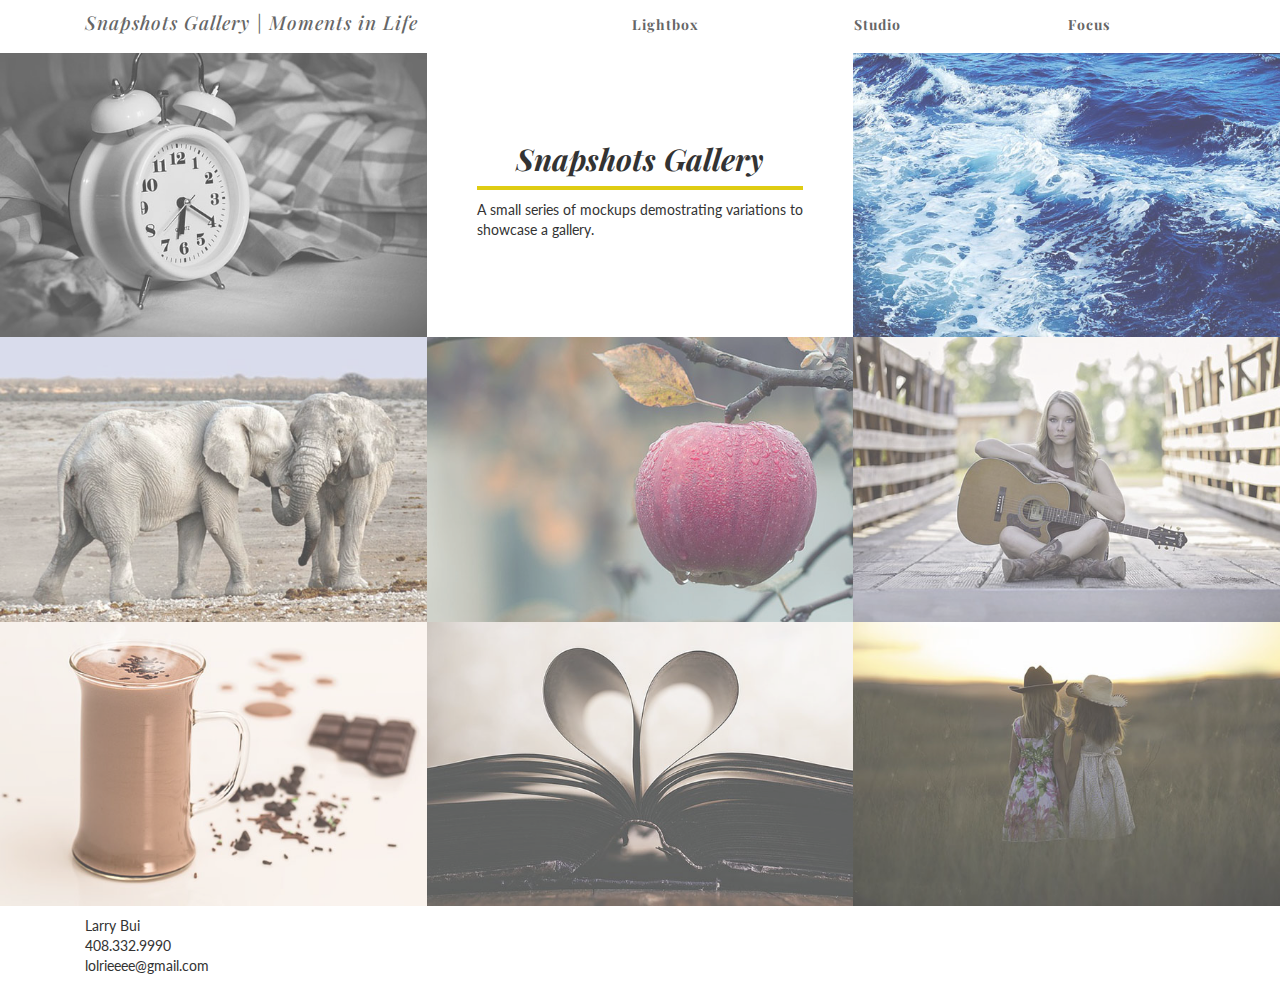
<file: index.html>
<!DOCTYPE html>
<html lang="en">
<head>
  <meta charset="UTF-8">
  <title>Snapshots | Moments in Life</title>
  <link rel="stylesheet" href="css/bootstrap.min.css">
  <link rel="stylesheet" href="css/style.css">
</head>
<body>

<!-- ================= NEED TO BE INLINE OR IT WILL CAUSE FLICKERING ================= -->
<script>document.getElementsByClassName('gallery1').className += ' fade-out';</script>
<script>document.getElementsByClassName('gallery2').className += ' fade-out';</script>
<script>document.getElementsByClassName('gallery3').className += ' fade-out';</script>
<script>document.getElementsByClassName('gallery4').className += ' fade-out';</script>
<script>document.getElementsByClassName('gallery5').className += ' fade-out';</script>
<script>document.getElementsByClassName('gallery6').className += ' fade-out';</script>
<script>document.getElementsByClassName('gallery7').className += ' fade-out';</script>
<script>document.getElementsByClassName('gallery8').className += ' fade-out';</script>
<script>document.getElementsByClassName('gallery9').className += ' fade-out';</script>




<!-- ================= NAVIGATION ================= -->
<div class="container-fluid navi-bg">
  <div class="container navi">
    <div class="col-md-5">
      <a href="index.html"><h1 class="logo">Snapshots Gallery | Moments in Life</h1></a>
    </div>

    <div id="navi-expand">X</div>

    <div class="col-md-7 col-sm-12 col-xs-12 right text-center expand" id="navi-collapse">
      <div class="col-md-4">
      <a href="lightbox.html">Lightbox</a>
      </div>
      <div class="col-md-4">
      <a href="studio.html">Studio</a>
      </div>
      <div class="col-md-4">
      <a href="focus.html">Focus</a>
      </div>
      <!--
      <div class="col-md-3">
      <a href="overlay.html">Overlay</a>
      </div>
      -->
    </div>
  </div>
</div>



<!-- ================= MAIN GALLERY ================= -->
<div class="container-fluid" id="main-gallery">

  <div class="gallery-fade">
    <div class="col-md-4 col-sm-6 col-lg-4 col-xs-12 gallery1 fade-out">
      <a href="https://pixabay.com/en/alarm-clock-stand-up-time-of-sleep-1193291/" target="blank">
        <img src="images/pic_01.jpg" alt="" class="img-responsive">
      </a>
    </div>
  </div>

  <div>
    <div class="col-md-4 col-sm-6 col-lg-4 col-xs-12 main">
      <h2 class="text-center name-border">Snapshots Gallery</h2>
      <p>A small series of mockups demostrating variations to showcase a gallery.</p>
    </div>
  </div>

  <div class="gallery-fade">
    <div class="col-md-4 col-sm-6 col-lg-4 col-xs-12 gallery2 fade-out">
      <a href="https://pixabay.com/en/wave-sea-water-blue-surf-1215449/" target="blank">
        <img src="images/pic_02.jpg" alt="" class="img-responsive">
      </a>
    </div>
  </div>

  <div class="gallery-fade">
    <div class="col-md-4 col-sm-6 col-lg-4 col-xs-12 gallery3 fade-out">
      <a href="https://pixabay.com/en/elephant-africa-namibia-nature-dry-1170108/" target="blank">
        <img src="images/pic_03.jpg" alt="" class="img-responsive">
      </a>
    </div>
  </div>

  <div class="gallery-fade">
    <div class="col-md-4 col-sm-6 col-lg-4 col-xs-12 gallery4 fade-out">
      <a href="https://pixabay.com/en/apple-fall-juicy-food-autumn-1122537/" target="blank">
        <img src="images/pic_04.jpg" alt="" class="img-responsive">
      </a>
    </div>
  </div>

  <div class="gallery-fade">
    <div class="col-md-4 col-sm-6 col-lg-4 col-xs-12 gallery6 fade-out">
      <a href="https://pixabay.com/en/guitar-country-girl-acoustic-guitar-944261/" target="blank">
        <img src="images/pic_06.jpg" alt="" class="img-responsive">
      </a>
    </div>
  </div>

  <div class="gallery-fade">
    <div class="col-md-4 col-sm-6 col-lg-4 col-xs-12 gallery7 fade-out">
      <a href="https://pixabay.com/en/hot-chocolate-drink-dairy-winter-1058197/" target="blank">
        <img src="images/pic_07.jpg" alt="" class="img-responsive">
      </a>
    </div>
  </div>

  <div class="gallery-fade">
    <div class="col-md-4 col-sm-6 col-lg-4 col-xs-12 gallery8 fade-out">
      <a href="https://pixabay.com/en/paper-romance-symbol-valentine-1100254/" target="blank">
        <img src="images/pic_08.jpg" alt="" class="img-responsive">
      </a>
    </div>
  </div>

  <div class="gallery-fade">
    <div class="col-md-4 col-sm-6 col-lg-4 col-xs-12 gallery9 fade-out">
      <a href="https://pixabay.com/en/sisters-summer-child-girls-931151/" target="blank">
        <img src="images/pic_09.jpg" alt="" class="img-responsive">
      </a>
    </div>
  </div>

<!-- END GALLERY -->
</div>






<!-- ================= FOOTER ================= -->
<div class="container footer">
  <div class="col-md-6">
    <p>
      Larry Bui <br/>
      408.332.9990 <br/>
      lolrieeee@gmail.com
    </p>
  </div>
</div>

<script src="https://ajax.googleapis.com/ajax/libs/jquery/1.11.3/jquery.min.js" type="text/javascript"></script>
<script src="js/bootstrap.min.js" type="text/javascript"></script>
<script src="js/script.js" type="text/javascript"></script>
</body>
</html>
</file>
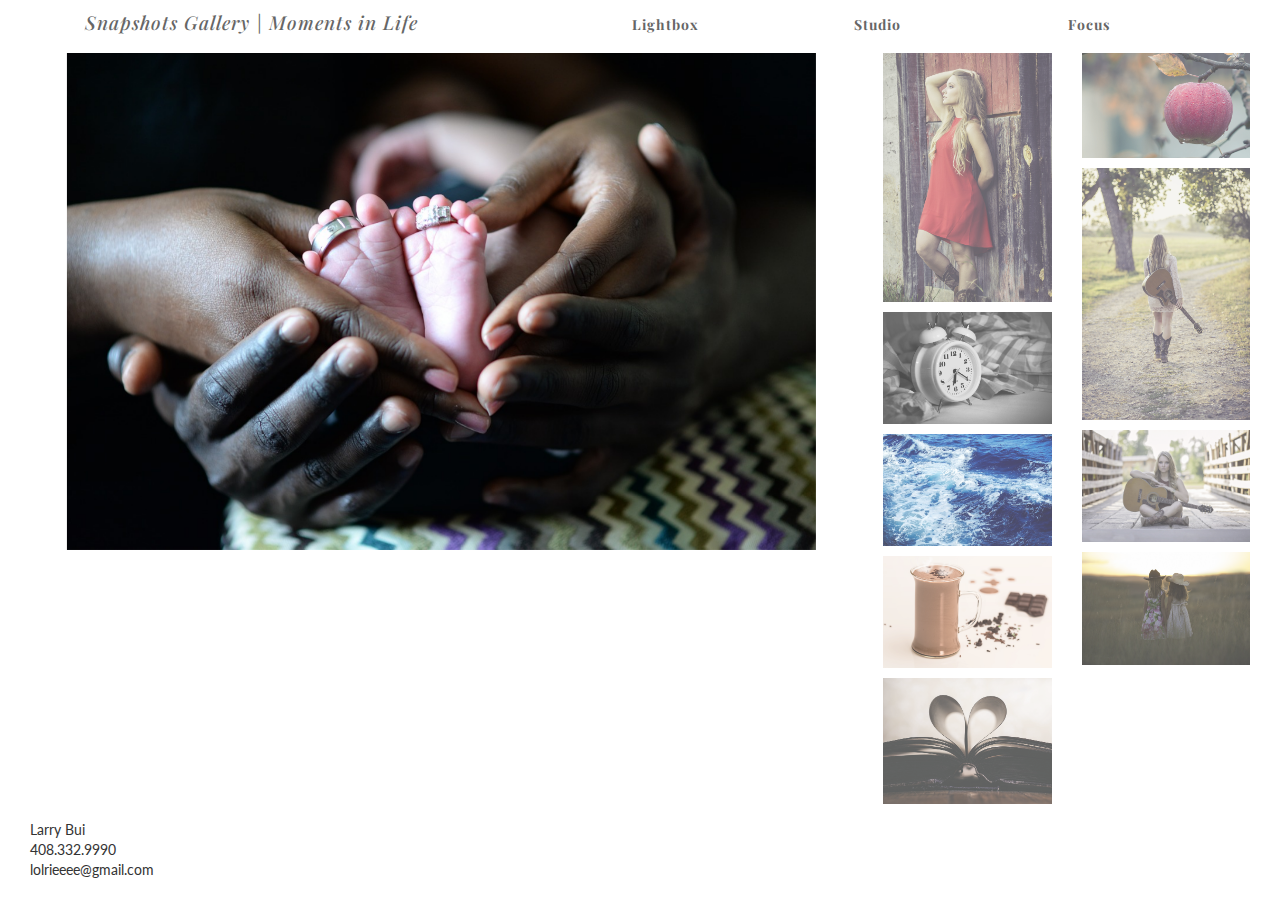
<file: focus.html>
<!DOCTYPE html>
<html lang="en">
<head>
  <meta charset="UTF-8">
  <title>Snapshots | Moments in Life</title>
  <link rel="stylesheet" href="css/bootstrap.min.css">
  <link rel="stylesheet" href="css/style.css">
</head>
<body>



<!-- ================= NAVIGATION ================= -->
<div class="container-fluid navi-bg focus-nav">
  <div class="container navi">
    <div class="col-md-5">
      <a href="index.html"><h1 class="logo">Snapshots Gallery | Moments in Life</h1></a>
    </div>

    <div id="navi-expand">X</div>

    <div class="col-md-7 col-sm-12 col-xs-12 right text-center expand" id="navi-collapse">
      <div class="col-md-4">
      <a href="lightbox.html">Lightbox</a>
      </div>
      <div class="col-md-4">
      <a href="studio.html">Studio</a>
      </div>
      <div class="col-md-4">
      <a href="focus.html">Focus</a>
      </div>
      <!--
      <div class="col-md-3">
      <a href="overlay.html">Overlay</a>
      </div>
      -->
    </div>
  </div>
</div>



<!-- ================= MAIN GALLERY ================= -->
<div class="container-fluid" id="main-gallery">

  <div class="col-md-8 col-sm-8 col-lg-8 col-xs-8 affix" id="focus-big">
    <img src="images/big_05.jpg" alt="" class="img-responsive testy">
  </div>

  <div class="col-md-4 col-sm-4 col-lg-4 col-xs-4" id="focus-gallery">
    <div class="col-md-6 col-sm-12 col-lg-6 col-xs-12">
      <a href="images/focus_01.jpg" class="big" target="blank"><img src="images/focus_01.jpg" alt="" class="img-responsive gallery-fade"></a>
      <a href="images/focus_02.jpg" class="big" target="blank"><img src="images/focus_02.jpg" alt="" class="img-responsive gallery-fade"></a>
      <a href="images/focus_03.jpg" class="big" target="blank"><img src="images/focus_03.jpg" alt="" class="img-responsive gallery-fade"></a>
      <a href="images/focus_07.jpg" class="big" target="blank"><img src="images/focus_07.jpg" alt="" class="img-responsive gallery-fade"></a>
      <a href="images/focus_08.jpg" class="big" target="blank"><img src="images/focus_08.jpg" alt="" class="img-responsive gallery-fade"></a>
    </div>

    <div class="col-md-6 col-sm-12 col-lg-6 col-xs-12">
      <a href="images/focus_04.jpg" class="big"><img src="images/focus_04.jpg" alt="" class="img-responsive gallery-fade"></a>
      <a href="images/focus_05.jpg" class="big"><img src="images/focus_05.jpg" alt="" class="img-responsive gallery-fade"></a>
      <a href="images/focus_06.jpg" class="big"><img src="images/focus_06.jpg" alt="" class="img-responsive gallery-fade"></a>
      <a href="images/focus_09.jpg" class="big"><img src="images/focus_09.jpg" alt="" class="img-responsive gallery-fade"></a>
    </div>
  </div>

<!-- END GALLERY -->
</div>

<!-- ================= FOOTER ================= -->
<div class="container footer focus-footer">
  <div class="col-md-6">
    <p>
      Larry Bui <br/>
      408.332.9990 <br/>
      lolrieeee@gmail.com
    </p>
  </div>
</div>




<script src="https://ajax.googleapis.com/ajax/libs/jquery/1.11.3/jquery.min.js" type="text/javascript"></script>
<script src="js/bootstrap.min.js" type="text/javascript"></script>
<script src="js/script.js" type="text/javascript"></script>
</body>
</html>
</file>
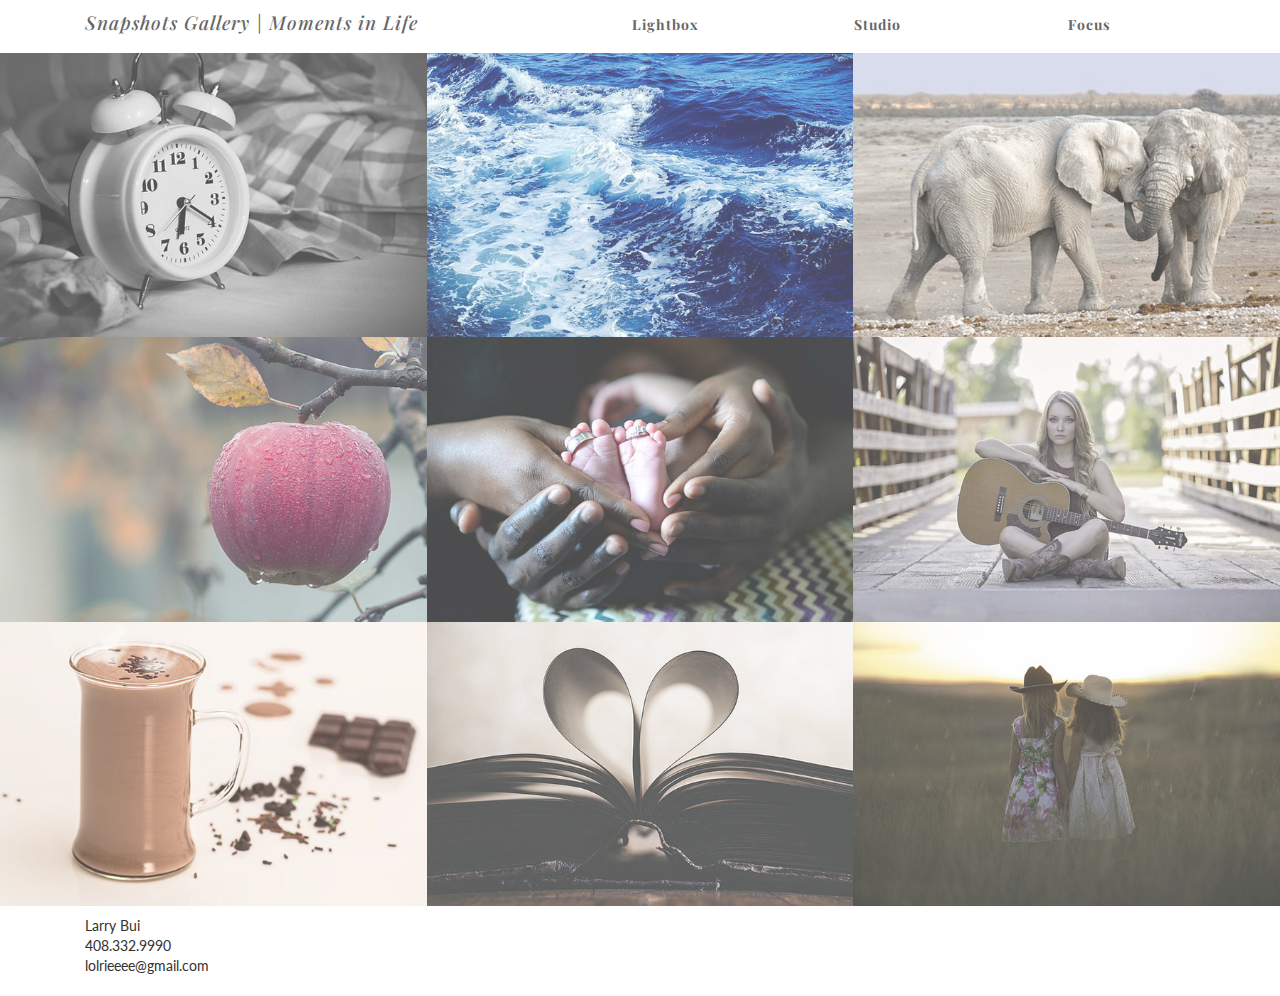
<file: lightbox.html>
<!DOCTYPE html>
<html lang="en">
<head>
  <meta charset="UTF-8">
  <title>Snapshots | Moments in Life</title>
  <link rel="stylesheet" href="css/bootstrap.min.css">
  <link rel="stylesheet" href="css/style.css">
</head>
<body>
  <!-- ================= NEED TO BE INLINE OR IT WILL CAUSE FLICKERING ================= -->
  <script>document.getElementsByClassName('gallerytest1').className += ' fade-out';</script>
  <script>document.getElementsByClassName('gallerytest2').className += ' fade-out';</script>
  <script>document.getElementsByClassName('gallerytest3').className += ' fade-out';</script>
  <script>document.getElementsByClassName('gallerytest4').className += ' fade-out';</script>
  <script>document.getElementsByClassName('gallerytest5').className += ' fade-out';</script>
  <script>document.getElementsByClassName('gallerytest6').className += ' fade-out';</script>
  <script>document.getElementsByClassName('gallerytest7').className += ' fade-out';</script>
  <script>document.getElementsByClassName('gallerytest8').className += ' fade-out';</script>
  <script>document.getElementsByClassName('gallerytest9').className += ' fade-out';</script>



  <!-- ================= OVERLAY ================= -->
    <div id="overlay">
      <div class="container">
        <div id="overlay-pic" class="col-md-8 col-xs-8 col-sm-8 col-lg-8 col-md-offset-2 col-sm-offset-2 col-xs-offset-2 col-lg-offset-2">
        </div>
      </div>
    </div>


  <!-- ================= NAVIGATION ================= -->
  <div class="container-fluid navi-bg">
    <div class="container navi">
      <div class="col-md-5">
        <a href="index.html"><h1 class="logo">Snapshots Gallery | Moments in Life</h1></a>
      </div>

      <div id="navi-expand">X</div>

      <div class="col-md-7 col-sm-12 col-xs-12 right text-center expand" id="navi-collapse">
        <div class="col-md-4">
        <a href="lightbox.html">Lightbox</a>
        </div>
        <div class="col-md-4">
        <a href="studio.html">Studio</a>
        </div>
        <div class="col-md-4">
        <a href="focus.html">Focus</a>
        </div>
        <!--
        <div class="col-md-3">
        <a href="overlay.html">Overlay</a>
        -->
        </div>
      </div>
    </div>
  </div>









<!-- ================= MAIN GALLERY ================= -->

<div class="container-fluid" id="main-gallery">
  <div class="gallery-fade">
    <div class="col-md-4 col-sm-6 col-lg-4 col-xs-12 gallery1 fade-out">
      <a href="images/big_01.jpg" class="lightbox">
        <img src="images/pic_01.jpg" alt="" class="img-responsive">
      </a>
    </div>
  </div>

  <div class="gallery-fade">
    <div class="col-md-4 col-sm-6 col-lg-4 col-xs-12 gallery4 fade-out">
      <a href="images/big_02.jpg" class="lightbox">
        <img src="images/pic_02.jpg" alt="" class="img-responsive">
      </a>
    </div>
  </div>

  <div class="gallery-fade">
    <div class="col-md-4 col-sm-6 col-lg-4 col-xs-12 gallery9 fade-out">
      <a href="images/big_03.jpg" class="lightbox">
        <img src="images/pic_03.jpg" alt="" class="img-responsive">
      </a>
    </div>
  </div>

  <div class="gallery-fade">
    <div class="col-md-4 col-sm-6 col-lg-4 col-xs-12 gallery6 fade-out">
      <a href="images/big_04.jpg" class="lightbox">
        <img src="images/pic_04.jpg" alt="" class="img-responsive">
      </a>
    </div>
  </div>

  <div class="gallery-fade">
    <div class="col-md-4 col-sm-6 col-lg-4 col-xs-12 gallery2 fade-out">
      <a href="images/big_05.jpg" class="lightbox">
        <img src="images/pic_05.jpg" alt="" class="img-responsive">
      </a>
    </div>
  </div>

  <div class="gallery-fade">
    <div class="col-md-4 col-sm-6 col-lg-4 col-xs-12 gallery8 fade-out">
      <a href="images/big_06.jpg" class="lightbox">
        <img src="images/pic_06.jpg" alt="" class="img-responsive">
      </a>
    </div>
  </div>

  <div class="gallery-fade">
    <div class="col-md-4 col-sm-6 col-lg-4 col-xs-12 gallery3 fade-out">
      <a href="images/big_07.jpg" class="lightbox">
        <img src="images/pic_07.jpg" alt="" class="img-responsive">
      </a>
    </div>
  </div>

  <div class="gallery-fade">
    <div class="col-md-4 col-sm-6 col-lg-4 col-xs-12 gallery5 fade-out">
      <a href="images/big_08.jpg" class="lightbox">
        <img src="images/pic_08.jpg" alt="" class="img-responsive">
      </a>
    </div>
  </div>

  <div class="gallery-fade">
    <div class="col-md-4 col-sm-6 col-lg-4 col-xs-12 gallery7 fade-out">
      <a href="images/big_09.jpg" class="lightbox">
        <img src="images/pic_09.jpg" alt="" class="img-responsive">
      </a>
    </div>
  </div>

<!-- END Body Container Fluid -->
</div>

<!-- ================= FOOTER ================= -->
<div class="container footer">
  <div class="col-md-6">
    <p>
      Larry Bui <br/>
      408.332.9990 <br/>
      lolrieeee@gmail.com
    </p>
  </div>
</div>

<script src="https://ajax.googleapis.com/ajax/libs/jquery/1.11.3/jquery.min.js" type="text/javascript"></script>
<script src="js/bootstrap.min.js" type="text/javascript"></script>
<script src="js/script.js" type="text/javascript"></script>
</body>
</html>
</file>
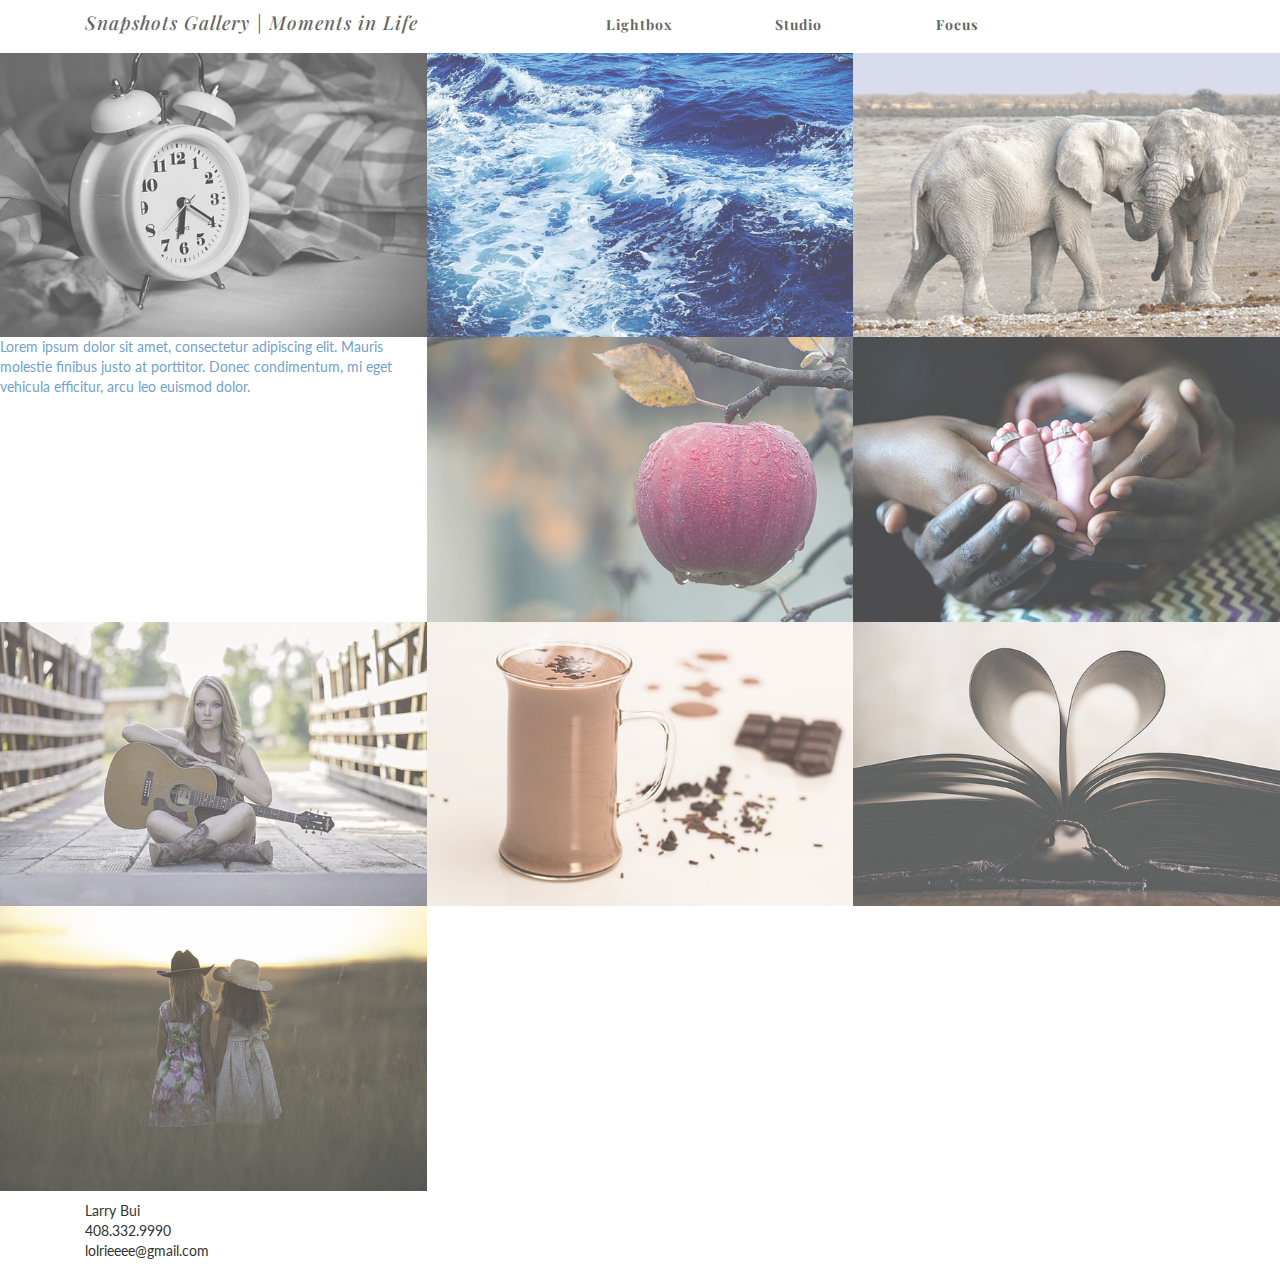
<file: overlay.html>
<!DOCTYPE html>
<html lang="en">
<head>
  <meta charset="UTF-8">
  <title>Snapshots | Moments in Life</title>
  <link rel="stylesheet" href="css/bootstrap.min.css">
  <link rel="stylesheet" href="css/style.css">
</head>
<body>
  <!-- ================= NEED TO BE INLINE OR IT WILL CAUSE FLICKERING ================= -->
  <script>document.getElementsByClassName('gallerytest1').className += ' fade-out';</script>
  <script>document.getElementsByClassName('gallerytest2').className += ' fade-out';</script>
  <script>document.getElementsByClassName('gallerytest3').className += ' fade-out';</script>
  <script>document.getElementsByClassName('gallerytest4').className += ' fade-out';</script>
  <script>document.getElementsByClassName('gallerytest5').className += ' fade-out';</script>
  <script>document.getElementsByClassName('gallerytest6').className += ' fade-out';</script>
  <script>document.getElementsByClassName('gallerytest7').className += ' fade-out';</script>
  <script>document.getElementsByClassName('gallerytest8').className += ' fade-out';</script>
  <script>document.getElementsByClassName('gallerytest9').className += ' fade-out';</script>



  <!-- ================= OVERLAY ================= -->
    <div id="overlay">
    <div id="overlay-pic">
    </div>
    </div>


  <!-- ================= NAVIGATION ================= -->
  <div class="container-fluid navi-bg">
    <div class="container navi">
      <div class="col-md-5">
        <a href="index.html"><h1 class="logo">Snapshots Gallery | Moments in Life</h1></a>
      </div>

      <div id="navi-expand">X</div>

      <div class="col-md-7 col-sm-12 col-xs-12 right text-center expand" id="navi-collapse">
        <div class="col-md-3">
        <a href="lightbox.html">Lightbox</a>
        </div>
        <div class="col-md-3">
        <a href="studio.html">Studio</a>
        </div>
        <div class="col-md-3">
        <a href="focus.html">Focus</a>
        </div>
        <!--
        <div class="col-md-3">
        <a href="overlay.html">Overlay</a>
        </div>
        -->
      </div>
    </div>
  </div>









<!-- ================= MAIN GALLERY ================= -->

<div class="container-fluid" id="main-gallery">
  <div class="gallery-fade">
    <div class="col-md-4 col-sm-6 col-lg-4 col-xs-12 gallery1 fade-out">
      <a href="images/pic_01.jpg" class="overlay">
        <img src="images/pic_01.jpg" alt="" class="img-responsive">
        <p>Lorem ipsum dolor sit amet, consectetur adipiscing elit. Mauris molestie finibus justo at porttitor. Donec condimentum, mi eget vehicula efficitur, arcu leo euismod dolor.</p>
      </a>
    </div>
  </div>

  <div class="gallery-fade">
    <div class="col-md-4 col-sm-6 col-lg-4 col-xs-12 gallery4 fade-out">
      <a href="images/pic_02.jpg" class="overlay">
        <img src="images/pic_02.jpg" alt="" class="img-responsive">
      </a>
    </div>
  </div>

  <div class="gallery-fade">
    <div class="col-md-4 col-sm-6 col-lg-4 col-xs-12 gallery9 fade-out">
      <a href="images/pic_03.jpg" class="overlay">
        <img src="images/pic_03.jpg" alt="" class="img-responsive">
      </a>
    </div>
  </div>

  <div class="gallery-fade">
    <div class="col-md-4 col-sm-6 col-lg-4 col-xs-12 gallery6 fade-out">
      <a href="images/pic_04.jpg" class="overlay">
        <img src="images/pic_04.jpg" alt="" class="img-responsive">
      </a>
    </div>
  </div>

  <div class="gallery-fade">
    <div class="col-md-4 col-sm-6 col-lg-4 col-xs-12 gallery2 fade-out">
      <a href="images/pic_05.jpg" class="overlay">
        <img src="images/pic_05.jpg" alt="" class="img-responsive">
      </a>
    </div>
  </div>

  <div class="gallery-fade">
    <div class="col-md-4 col-sm-6 col-lg-4 col-xs-12 gallery8 fade-out">
      <a href="images/pic_06.jpg" class="overlay">
        <img src="images/pic_06.jpg" alt="" class="img-responsive">
      </a>
    </div>
  </div>

  <div class="gallery-fade">
    <div class="col-md-4 col-sm-6 col-lg-4 col-xs-12 gallery3 fade-out">
      <a href="images/pic_07.jpg" class="overlay">
        <img src="images/pic_07.jpg" alt="" class="img-responsive">
      </a>
    </div>
  </div>

  <div class="gallery-fade">
    <div class="col-md-4 col-sm-6 col-lg-4 col-xs-12 gallery5 fade-out">
      <a href="images/pic_08.jpg" class="overlay">
        <img src="images/pic_08.jpg" alt="" class="img-responsive">
      </a>
    </div>
  </div>

  <div class="gallery-fade">
    <div class="col-md-4 col-sm-6 col-lg-4 col-xs-12 gallery7 fade-out">
      <a href="images/pic_09.jpg" class="overlay">
        <img src="images/pic_09.jpg" alt="" class="img-responsive">
      </a>
    </div>
  </div>

<!-- END Body Container Fluid -->
</div>

<!-- ================= FOOTER ================= -->
<div class="container footer">
  <div class="col-md-6">
    <p>
      Larry Bui <br/>
      408.332.9990 <br/>
      lolrieeee@gmail.com
    </p>
  </div>
</div>


<script src="https://ajax.googleapis.com/ajax/libs/jquery/1.11.3/jquery.min.js" type="text/javascript"></script>
<script src="js/bootstrap.min.js" type="text/javascript"></script>
<script src="js/script.js" type="text/javascript"></script>
</body>
</html>
</file>
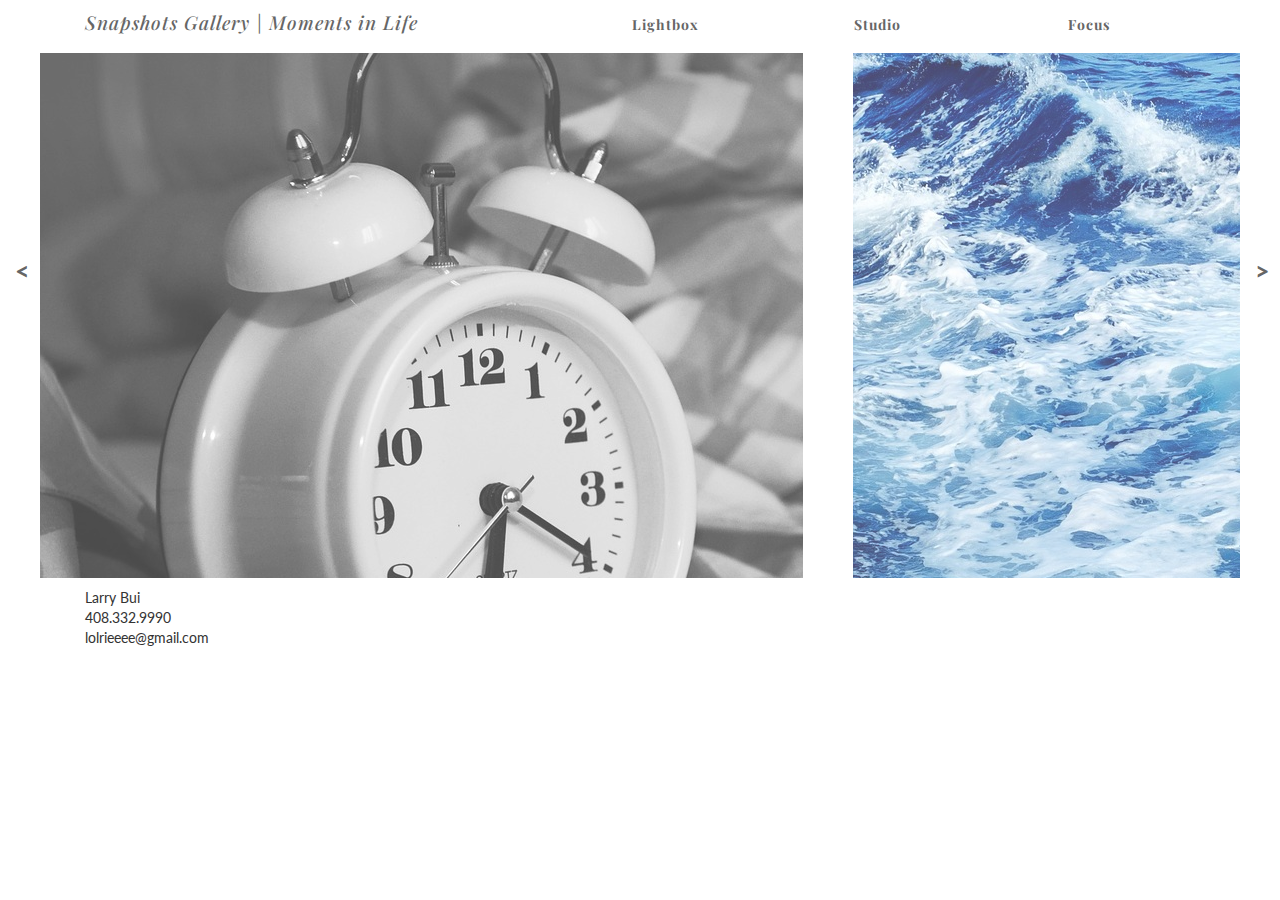
<file: studio.html>
<!DOCTYPE html>
<html lang="en">
<head>
  <meta charset="UTF-8">
  <title>Snapshots | Moments in Life</title>
  <link rel="stylesheet" href="css/bootstrap.min.css">
  <link rel="stylesheet" href="css/style.css">
</head>
<body>

<!-- ================= NEED TO BE INLINE OR IT WILL CAUSE FLICKERING ================= -->
<script>document.getElementsByClassName('gallery1').className += ' fade-out';</script>
<script>document.getElementsByClassName('gallery2').className += ' fade-out';</script>


<!-- ================= NAVIGATION ================= -->
<div class="container-fluid navi-bg">
  <div class="container navi">
    <div class="col-md-5">
      <a href="index.html"><h1 class="logo">Snapshots Gallery | Moments in Life</h1></a>
    </div>

    <div id="navi-expand">X</div>

    <div class="col-md-7 col-sm-12 col-xs-12 right text-center expand" id="navi-collapse">
      <div class="col-md-4">
      <a href="lightbox.html">Lightbox</a>
      </div>
      <div class="col-md-4">
      <a href="studio.html">Studio</a>
      </div>
      <div class="col-md-4">
      <a href="focus.html">Focus</a>
      </div>
      <!--
      <div class="col-md-3">
      <a href="overlay.html">Overlay</a>
      </div>
      -->
    </div>
  </div>
</div>



<!-- ================= GALLERY CONTROL ================= -->
<div class="col-md-1" id="big-previous"><p><</p>
</div>
<div class="col-md-1" id="big-next"><p>></p>
</div>


<!-- ================= MAIN GALLERY ================= -->
<div class="container-fluid" id="main-gallery">


  <div class="gallery-fade">
    <div class="col-md-8 col-sm-8 col-lg-8 col-xs-8 fade-out" id="big-left">
    </div>
  </div>

  <div class="gallery-fade">
    <div class="col-md-4 col-sm-4 col-lg-4 col-xs-4 fade-out" id="big-right" class="img-responsive">
    </div>
  </div>

  <div id="caca">
    <div class="bigbig">
    <a href="images/big_01.jpg" class="bigbox" target="blank">
    <img src="images/big_01.jpg" alt=""></a>
    </div>

    <div class="bigbig">
    <a href="images/big_02.jpg" class="bigbox" target="blank">
    <img src="images/big_02.jpg" alt=""></a>
    </div>

    <div class="bigbig">
    <a href="images/big_03.jpg" class="bigbox" target="blank">
    <img src="images/big_03.jpg" alt=""></a>
    </div>

    <div class="bigbig">
    <a href="images/big_04.jpg" class="bigbox" target="blank">
    <img src="images/big_04.jpg" alt=""></a>
    </div>

    <div class="bigbig">
    <a href="images/big_05.jpg" class="bigbox" target="blank">
    <img src="images/big_05.jpg" alt=""></a>
    </div>
  </div>



<!-- END GALLERY -->
</div>






<!-- ================= FOOTER ================= -->
<div class="container footer">
  <div class="col-md-6">
    <p>
      Larry Bui <br/>
      408.332.9990 <br/>
      lolrieeee@gmail.com
    </p>
  </div>
</div>

<script src="https://ajax.googleapis.com/ajax/libs/jquery/1.11.3/jquery.min.js" type="text/javascript"></script>
<script src="js/bootstrap.min.js" type="text/javascript"></script>
<script src="js/script.js" type="text/javascript"></script>
</body>
</html>
</file>
<file: css/style.css>
@import url(https://fonts.googleapis.com/css?family=Playfair+Display:400,700,700italic);
@import url(https://fonts.googleapis.com/css?family=Lato);

/*==================GLOBALS======================*/

h1 {
  font-family: 'Playfair Display', serif;
  font-style: italic;
  font-size:19px;
}

.logo {
  margin-top:2px;
}

p {
  font-family: 'Lato', sans-serif;
}




/*================== NAVIGATION======================*/

.navi-bg {
  background:#ffffff;
  position: relative;
  z-index:9000;
  padding-bottom:10px;
  min-width:440px;
}

.navi {
  background:#ffffff;
  padding-top:10px;
}

.navi a {
  font-family: 'Playfair Display', serif;
  color:#666666;
  font-weight:bold;
  font-size: 14px;
  letter-spacing: 1px;
}

.navi a:hover {
  text-decoration: none;
  color:#000000;
}

.right {
  margin-top: 5px;
}

#navi-expand {
  position:absolute;
  right:30px;
  top:14px;
  display:block;
}

#navi-collapse {
  background:#ffffff;
}

.expand {
  display: none;
}

/* Small Devices, Tablets */
@media only screen and (min-width : 992px) {
  #navi-collapse {
    display: block;
  }

  #navi-expand{
    display:none;
  }
}



/*================== GENERIC MAIN GALLERY======================*/

#overlay {
  position: fixed;
  background:url('../images/white-bg.png');
  width:100%;
  height:100%;
  z-index:9998;
  display: none;
}

#overlay-pic {
  z-index:9999;
  display: none;
  position: relative;
  margin-top:80px;
}

#main-gallery {
  padding:0 !important;
  margin:0 !important;
  background:#ffffff;
}

.gallery1 {
  padding:0 !important;
  margin:0 !important;
  overflow: hidden;
  opacity: 1;
  transition: 1s opacity;
}

.gallery2 {
  padding:0 !important;
  margin:0 !important;
  overflow: hidden;
  opacity: 1;
  transition: 5s opacity;
}

.gallery3 {
  padding:0 !important;
  margin:0 !important;
  overflow: hidden;
  opacity: 1;
  transition: 3s opacity;
}

.gallery4 {
  height:33.3%;
  padding:0 !important;
  margin:0 !important;
  overflow: hidden;
  opacity: 1;
  transition: 5s opacity;
}

.gallery5 {
  height:33.3%;
  padding:0 !important;
  margin:0 !important;
  overflow: hidden;
  opacity: 1;
  transition: 3s opacity;
}

.gallery6 {
  height:33.3%;
  padding:0 !important;
  margin:0 !important;
  overflow: hidden;
  opacity: 1;
  transition: 1s opacity;
}

.gallery7 {
  height:33.3%;
  padding:0 !important;
  margin:0 !important;
  overflow: hidden;
  opacity: 1;
  transition: 5s opacity;
}

.gallery8 {
  height:33.3%;
  padding:0 !important;
  margin:0 !important;
  overflow: hidden;
  opacity: 1;
  transition: 3s opacity;
}

.gallery9 {
  height:33.3%;
  padding:0 !important;
  margin:0 !important;
  overflow: hidden;
  opacity: 1;
  transition: 1s opacity;
}

.gallery1.fade-out,
.gallery2.fade-out,
.gallery3.fade-out,
.gallery4.fade-out,
.gallery5.fade-out,
.gallery6.fade-out,
.gallery7.fade-out,
.gallery8.fade-out,
.gallery9.fade-out {
  opacity: 0;
  transition: none;
}

.gallery-fade {
  opacity: .7;
  transition: .75s opacity;
}

.gallery-fade:hover {
  opacity:1;
}

.footer {
  padding-top:10px;
  height:90px;
  background:#ffffff;
}

/*================== MAIN PAGE======================*/
.name-border {
  padding-bottom:10px;
  border-bottom:4px solid #dfcc12;
  font-family: 'Playfair Display', serif;
  font-weight: bold;
  font-style: italic;
}

.main {
  padding-left:50px;
  padding-right:50px;
  padding-top:70px;
}


/*================== LIGHTBOX======================*/


/*=========================big3=======================*/
#big-left {
  height:525px;
  overflow: hidden;
  padding: 0 !important;
  margin-left:-50px;
}

#big-right {
  height:525px;
  overflow: hidden;
  padding: 0 !important;
  float:right;
}

#big-previous {
  background:#ffffff;
  width:40px;
  position: absolute;
  left:0;
  height:525px;
  z-index:9991;
  font-weight: bold;
  font-size: 25px;
  padding-top:200px;
  color:#666666;
}

#big-next {
  background:#ffffff;
  width:40px;
  position: absolute;
  right:0;
  height:525px;
  z-index:9990;
  font-weight: bold;
  font-size: 25px;
  padding-top:200px;
  color:#666666;
}

#big-previous:hover,
#big-next:hover {
  background:#eeeeee;
}

#caca {
  display:none;
}





/*================== FOCUS======================*/
.focus-nav {
  position: fixed;
  width:100%;
}
#focus-gallery {
  margin-top:50px;
  padding-bottom:100px;
  position:absolute;
  right:0;
}

#focus-gallery img {
  padding-bottom:10px;
}

#focus-big {
  margin-top:50px;
  margin-left:15px;
}

.testy {
  max-height:500px;
  text-align: center;
  margin:auto;
}

.focus-footer {
  position: fixed;
  bottom:0;
  margin-top:50px;
  width:100%;
}

/*================== OVERLAY======================*/
</file>
